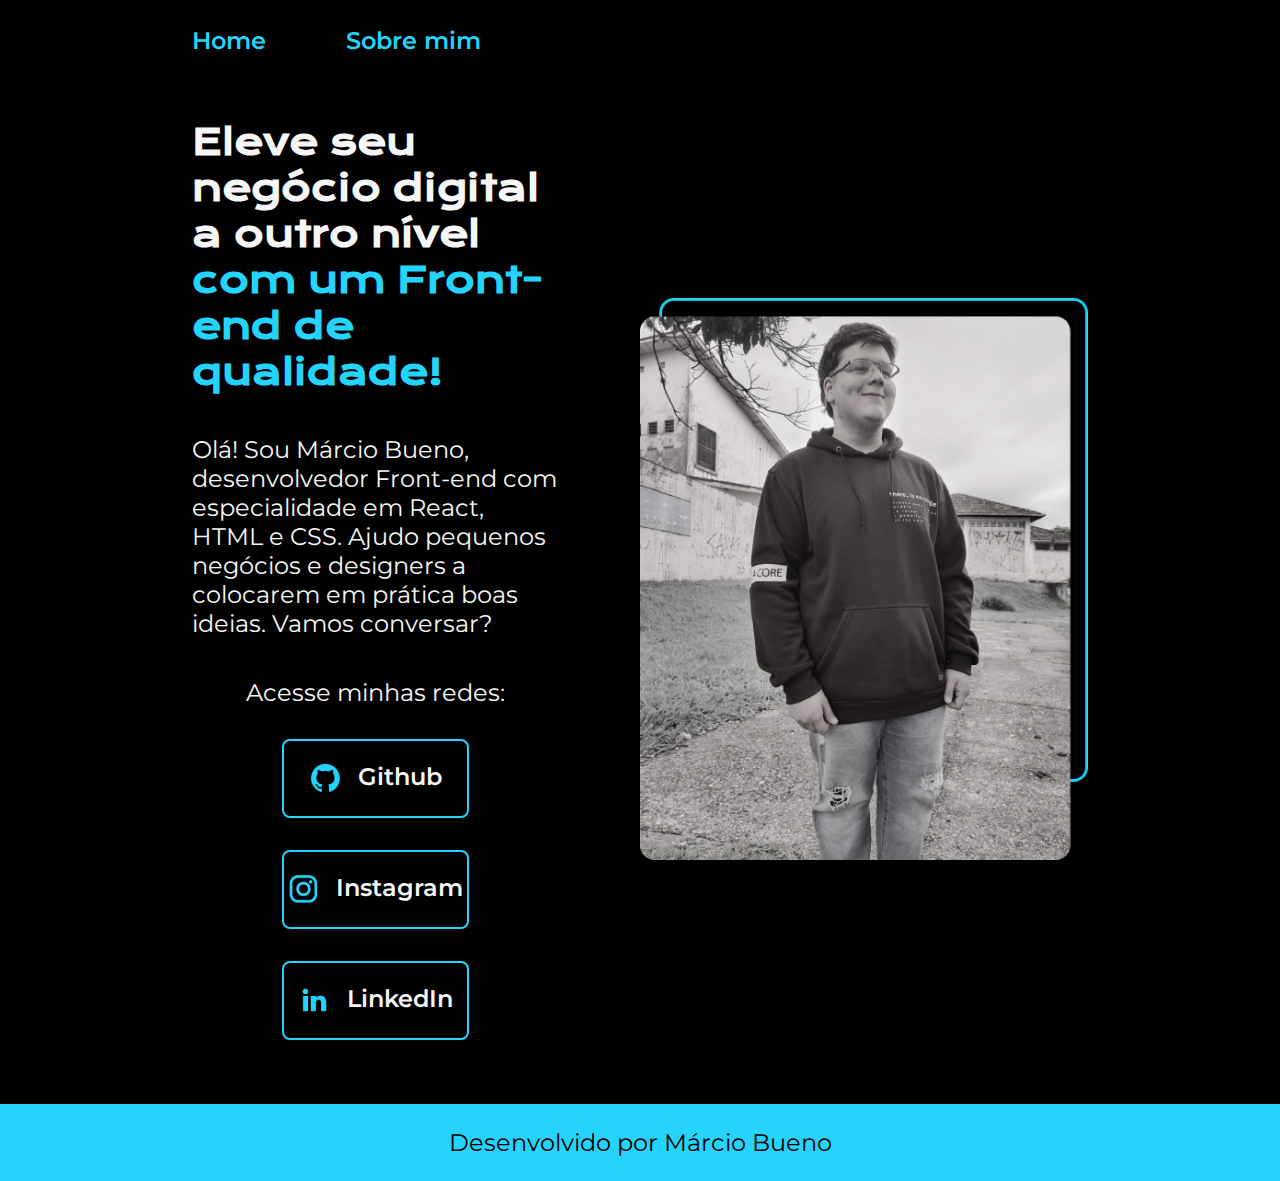
<file: index.html>
<!DOCTYPE html>
<html lang="pt-br">
<head>
    <meta charset="UTF-8">
    <meta name="viewport" content="width=device-width, initial-scale=1.0">
    <title>Portfólio</title>
    <link rel="stylesheet" href="styles/index.css">
</head>
<body>
    <header class="cabecalho">
        <nav class="cabecalho__menu">
            <a class="cabecalho__menu__link" href="index.html">Home</a>
            <a class="cabecalho__menu__link" href="about.html">Sobre mim</a>
        </nav>
    </header>
    <main class="apresentacao">
        <section class="apresentacao_conteudo">
            <h1 class="apresentacao_conteudo_titulo">Eleve seu negócio digital a outro nível <strong class="titulo-destaque">com um Front-end de qualidade!</strong></h1>
            <p class="apresentacao_conteudo_texto">Olá! Sou Márcio Bueno, desenvolvedor Front-end com especialidade em React, HTML e CSS. Ajudo pequenos negócios e designers a colocarem em prática boas ideias. Vamos conversar?</p>
            <div class="apresentacao__links">
                <h2 class="apresentacao__links__subtitulo">Acesse minhas redes:</h2>
                <a class="apresentacao__links__navegacao" href="https://github.com/th3Ch0s3n0ne"><img src="assets/github.png" alt="Ícone Github">Github</a>
                <a class="apresentacao__links__navegacao" href="https://www.instagram.com/thech0sen0n3_/"><img src="assets/instagram.png" alt="Ícone Instagram">Instagram</a>
                <a class="apresentacao__links__navegacao" href="https://www.linkedin.com/in/marcio-roberto-bueno-junior-02a2a4248/"><img src="assets/linkedin.png" alt="Ícone LinkedIn">LinkedIn</a>
            </div>
        </section>
        <img class="apresentacao__imagem" src="assets/Imagem.png" alt="Foto Marcio">
    </main>
    <footer class="rodape">
        <p>Desenvolvido por Márcio Bueno</p>
    </footer>
</body>
</html>
</file>
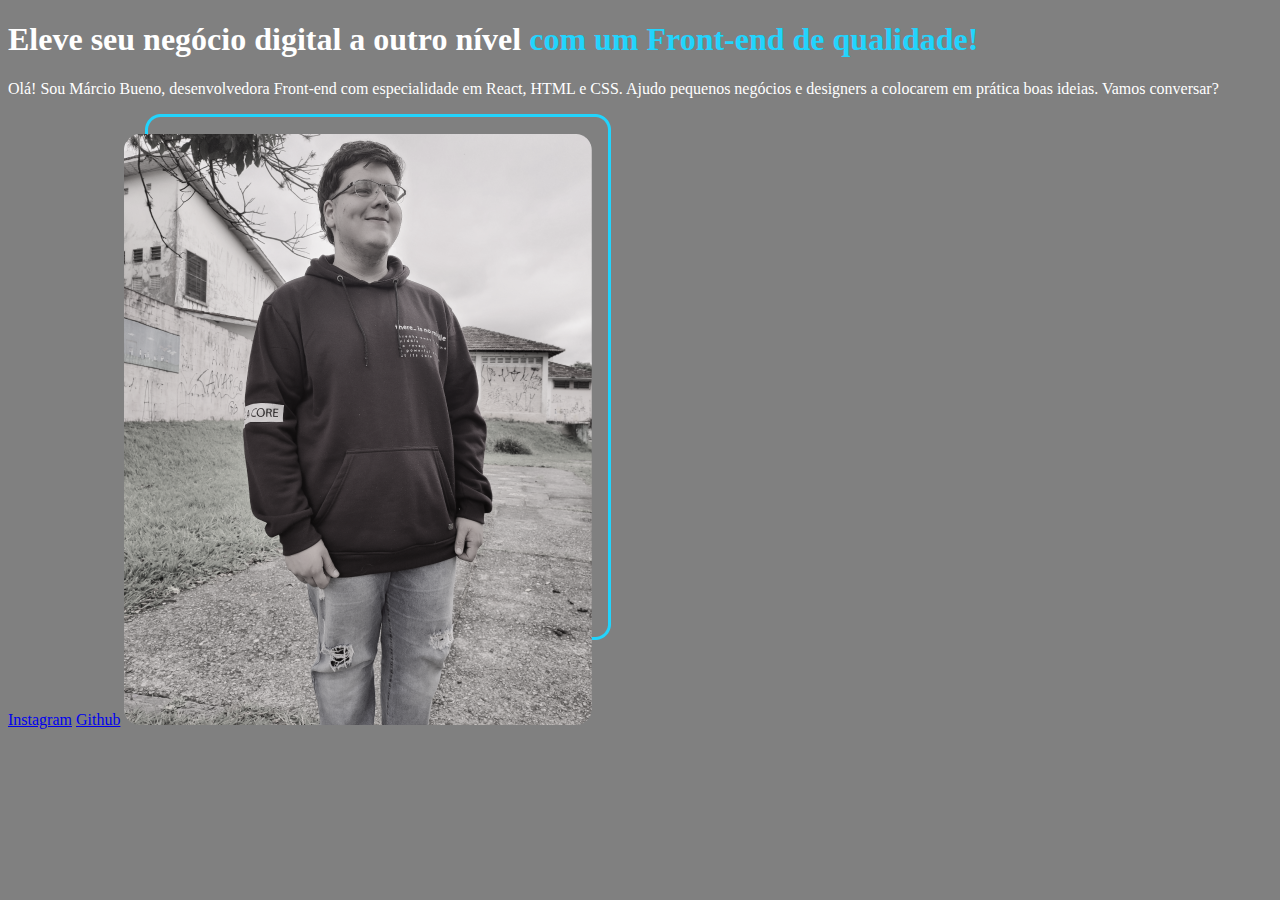
<file: HTML e CSS - Alura/index.html>
<!DOCTYPE html>
<html lang="pt-br">
<head>
    <meta charset="UTF-8">
    <meta name="viewport" content="width=device-width, initial-scale=1.0">
    <title>Portfólio</title>
    <link rel="stylesheet" href="index.css">
</head>
<body>
    <header></header>
    <main class="container">
        <h1>Eleve seu negócio digital a outro nível <strong>com um Front-end de qualidade!</strong></h1>
        <p>Olá! Sou Márcio Bueno, desenvolvedora Front-end com especialidade em React, HTML e CSS. Ajudo pequenos negócios e designers a colocarem em prática boas ideias. Vamos conversar?</p>
        <a href="https://www.instagram.com/thech0sen0n3_/">Instagram</a>
        <a href="https://github.com/th3Ch0s3n0ne">Github</a>
        <img src="imagens/Imagem.png" alt="Foto Marcio">
    </main>
    <footer></footer>
</body>
</html>
</file>
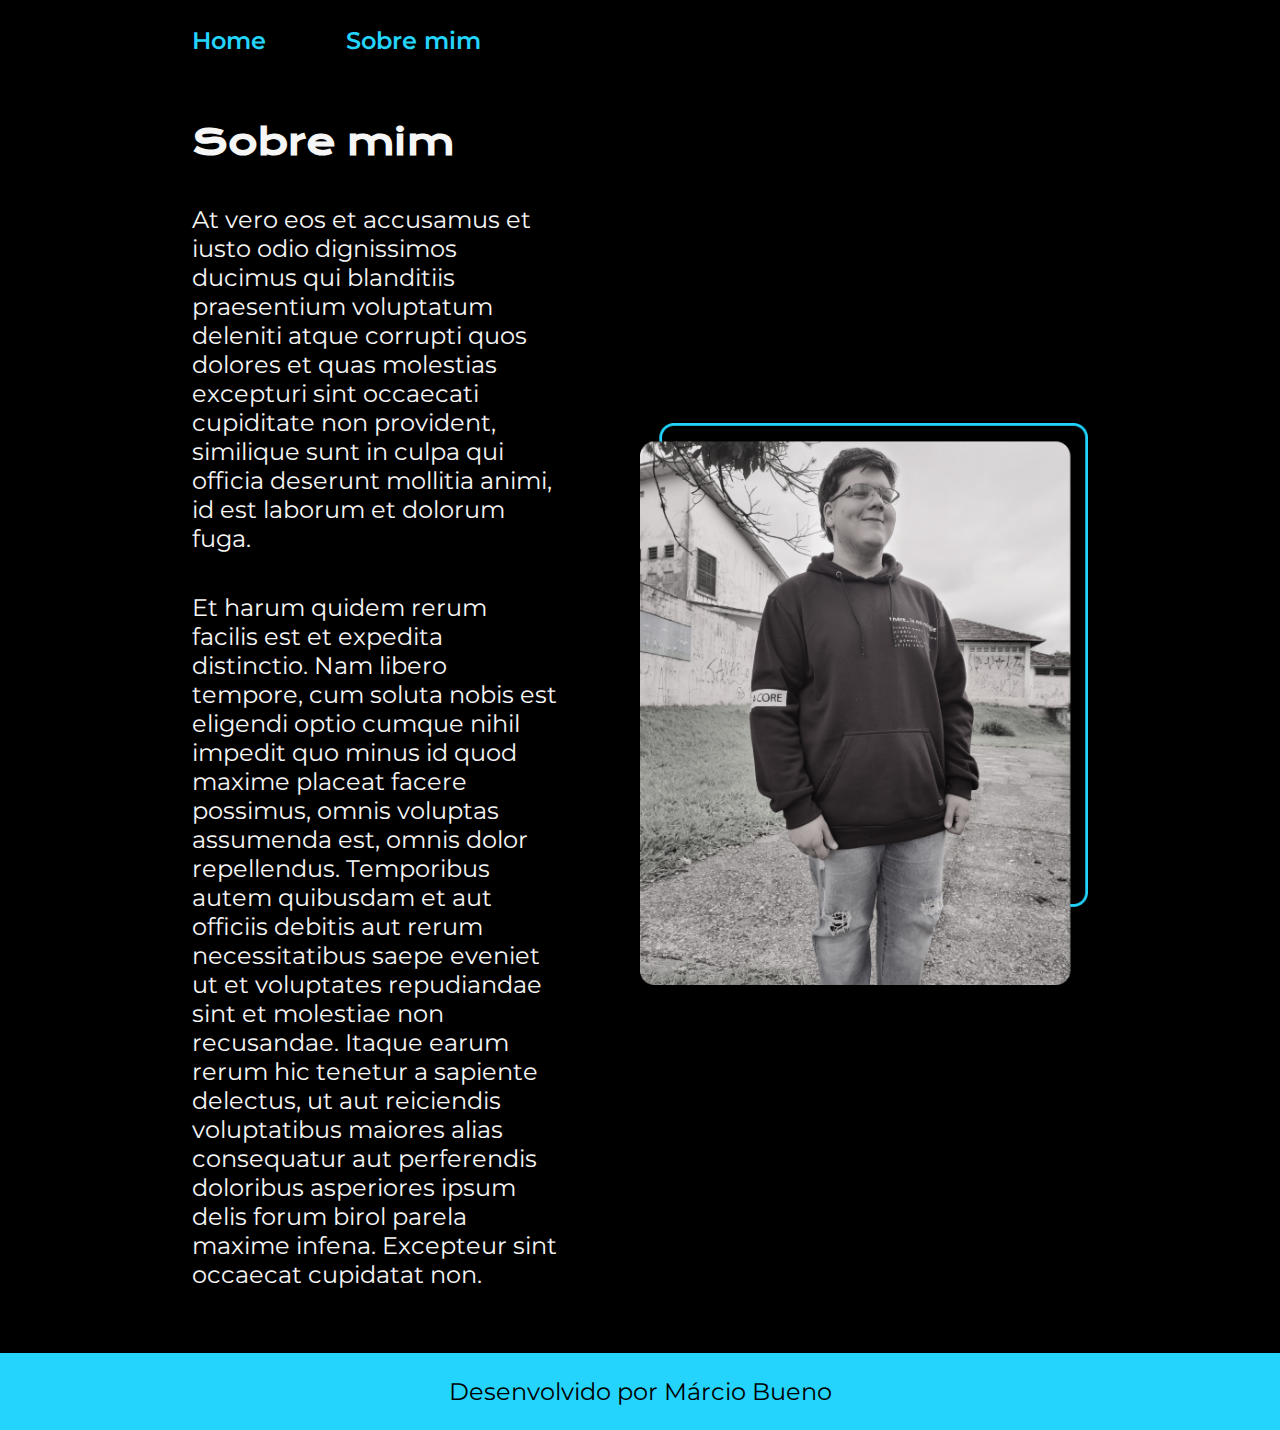
<file: about.html>
<!DOCTYPE html>
<html lang="pt-br">
<head>
    <meta charset="UTF-8">
    <meta name="viewport" content="width=device-width, initial-scale=1.0">
    <title>Sobre mim</title>
    <link rel="stylesheet" href="styles/index.css">
</head>
<body>
    <header class="cabecalho">
        <nav class="cabecalho__menu">
            <a class="cabecalho__menu__link" href="index.html">Home</a>
            <a class="cabecalho__menu__link" href="about.html">Sobre mim</a>
        </nav>
    </header>
    <main class="apresentacao">
        <section class="apresentacao_conteudo">
            <h1 class="apresentacao_conteudo_titulo">Sobre mim</h1>
            <p class="apresentacao_conteudo_texto">At vero eos et accusamus et iusto odio dignissimos ducimus qui blanditiis praesentium voluptatum deleniti atque corrupti quos 
                dolores et quas molestias excepturi sint occaecati cupiditate non provident, similique sunt in culpa qui officia deserunt mollitia 
                animi, id est laborum et dolorum fuga.
            </p>
            <p class="apresentacao_conteudo_texto">Et harum quidem rerum facilis est et expedita distinctio. Nam libero tempore, cum soluta nobis est eligendi
                optio cumque nihil impedit quo minus id quod maxime placeat facere possimus, omnis voluptas assumenda est, omnis dolor
                repellendus. Temporibus autem quibusdam et aut officiis debitis aut rerum necessitatibus saepe eveniet ut et voluptates repudiandae
                sint et molestiae non recusandae. Itaque earum rerum hic tenetur a sapiente delectus, ut aut reiciendis voluptatibus maiores alias 
                consequatur aut perferendis doloribus asperiores ipsum delis forum birol parela maxime infena. Excepteur sint occaecat cupidatat non.
            </p>
        </section>
        <img class="apresentacao__imagem" src="assets/Imagem.png" alt="Foto Márcio">
    </main>
    <footer class="rodape">
        <p>Desenvolvido por Márcio Bueno</p>
    </footer>
</body>
</html>
</file>
<file: styles/index.css>
/* FONT-FAMILY IMPORT */

@import url('https://fonts.googleapis.com/css2?family=Krona+One&family=Montserrat&display=swap');

/* VARIÁVEIS */

:root {
    --cor-primaria: #000;
    --cor-secundaria: #F6F6F6;
    --cor-terciaria: #24D4FD;
    --cor-hover: #272727;
    
    --font-primaria: 'Krona One', sans-serif;
    --font-secundaria: 'Montserrat', sans-serif;
}

 /* RESET DE MARGIN E PADDING */
* {
    margin: 0;
    padding: 0;
}

/* ESTILIZAÇÂO */

body {
    box-sizing: border-box;
    background-color: var(--cor-primaria);
    color: var(--cor-secundaria);
}

.cabecalho {
    padding: 2% 0% 0% 15%;
}

.cabecalho__menu {
    display: flex;
    gap: 80px;
}

.cabecalho__menu__link {
    font-family: var(--font-secundaria);
    font-weight: 600;
    font-size: 1.5rem;
    color: var(--cor-terciaria);
    text-decoration: none
}

.titulo-destaque {
    color: var(--cor-terciaria);
}

.apresentacao {
    padding: 5% 15%;
    display: flex;
    align-items: center;
    justify-content: space-between;
    gap: 82px
}

.apresentacao_conteudo {
    width: 50%;
    display: flex;
    flex-direction: column;
    gap: 40px;
}

.apresentacao_conteudo_titulo {
    font-size: 2.25rem;
    font-family: var(--font-primaria);
}

.apresentacao_conteudo_texto {
    font-size: 1.5rem;
    font-family: var(--font-secundaria);
}

.apresentacao__links {
    display: flex;
    flex-direction: column;
    justify-content: space-between;
    align-items: center;
    gap: 32px;
}

.apresentacao__links__subtitulo {
    font-family: var(--font-secundaria);
    font-weight: 400;
    font-size: 1.5rem;
}

.apresentacao__links__navegacao {
    display: flex;
    justify-content: center;
    gap: 16px;
    border: 2px solid var(--cor-terciaria);
    width: 50%;
    text-align: center;
    border-radius: 8px;
    font-size: 1.5rem;
    font-weight: 600;
    padding: 21.5px 0;
    text-decoration: none;
    color: var(--cor-secundaria);
    font-family: var(--font-secundaria);
}

.apresentacao__links__link:hover {
    background-color: var(--cor-hover);
}

.apresentacao__imagem {
    width: 50%;
}

.rodape {
    color: var(--cor-primaria);
    background-color: var(--cor-terciaria);
    padding: 24px;
    text-align: center;
    font-family: var(--font-secundaria);
    font-size: 1.5rem;
    font-weight: 400;
}

/* MEDIA QUERIE */

@media (max-width: 1200px) {
    .cabecalho {
        padding: 10%;
    }
    
    .cabecalho__menu {
        justify-content: center;
    }

    .apresentacao {
        flex-direction: column-reverse;
        padding: 5%;
    }

    .apresentacao_conteudo {
        width: auto;
    }

}
</file>
<file: HTML e CSS - Alura/index.css>
body {
    background-color: grey;
    color: white;
}

strong {
    color: #22D4FD;
}
</file>
